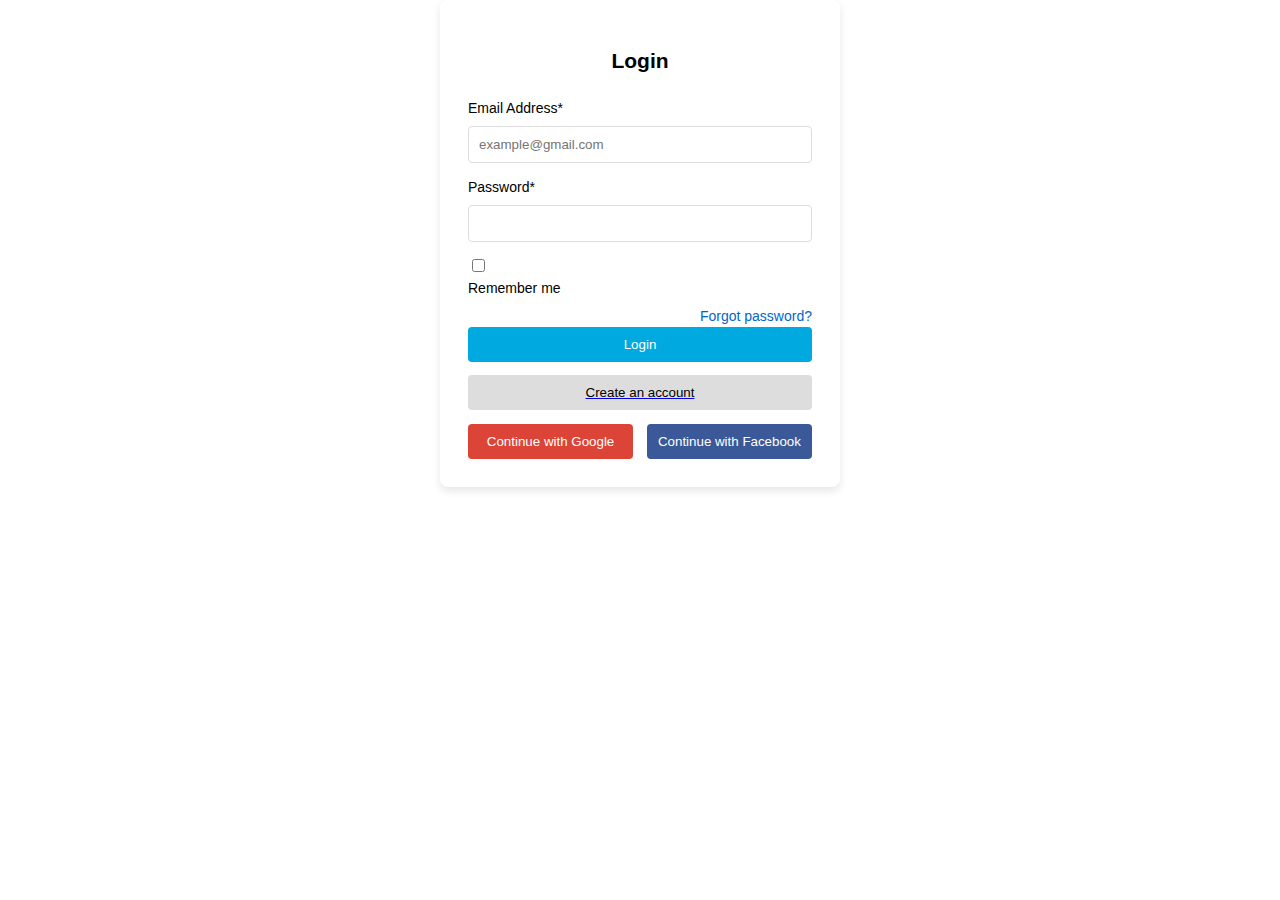
<file: Login.html>
<!DOCTYPE html>
<html lang="en">
  <head>
    <meta charset="UTF-8" />
    <meta name="viewport" content="width=device-width, initial-scale=1.0" />
    <title>Login Form</title>
    <link rel="stylesheet" href="Style.css" />
  </head>
  <body>
    <div class="login-container">
      <h2>Login</h2>
      <div class="form-group">
        <label for="email">Email Address*</label>
        <input type="email" id="email" placeholder="example@gmail.com" />
      </div>
      <div class="form-group">
        <label for="password">Password*</label>
        <input type="password" id="password" />
      </div>
      <div class="form-group">
        <input type="checkbox" id="remember-me" />
        <label for="remember-me">Remember me</label>
        <a href="#">Forgot password?</a>
      </div>
      <button class="btn btn-primary">Login</button>
      <a href="signup.html">
        <button class="btn btn-secondary">Create an account</button>
      </a>
      <div class="social-login">
        <button class="google">Continue with Google</button>
        <button class="facebook">Continue with Facebook</button>
      </div>
    </div>
  </body>
</html>
</file>
<file: Style.css>
.u-row {
    display: flex;
    flex-wrap: nowrap;
    margin-left: 0;
    margin-right: 0;
  }

  .u-row .u-col {
    position: relative;
    width: 100%;
    padding-right: 0;
    padding-left: 0;
  }


  .u-row .u-col.u-col-6p14 {
    flex: 0 0 6.14%;
    max-width: 6.14%;
  }

  .u-row .u-col.u-col-6p41 {
    flex: 0 0 6.41%;
    max-width: 6.41%;
  }

  .u-row .u-col.u-col-16p9 {
    flex: 0 0 16.9%;
    max-width: 16.9%;
  }

  .u-row .u-col.u-col-16p99 {
    flex: 0 0 16.99%;
    max-width: 16.99%;
  }

  .u-row .u-col.u-col-17p74 {
    flex: 0 0 17.74%;
    max-width: 17.74%;
  }

  .u-row .u-col.u-col-20p44 {
    flex: 0 0 20.44%;
    max-width: 20.44%;
  }

  .u-row .u-col.u-col-20p53 {
    flex: 0 0 20.53%;
    max-width: 20.53%;
  }

  .u-row .u-col.u-col-22p51 {
    flex: 0 0 22.51%;
    max-width: 22.51%;
  }

  .u-row .u-col.u-col-25 {
    flex: 0 0 25%;
    max-width: 25%;
  }

  .u-row .u-col.u-col-29p47 {
    flex: 0 0 29.47%;
    max-width: 29.47%;
  }

  .u-row .u-col.u-col-29p56 {
    flex: 0 0 29.56%;
    max-width: 29.56%;
  }

  .u-row .u-col.u-col-32p26 {
    flex: 0 0 32.26%;
    max-width: 32.26%;
  }

  .u-row .u-col.u-col-33p01 {
    flex: 0 0 33.01%;
    max-width: 33.01%;
  }

  .u-row .u-col.u-col-33p1 {
    flex: 0 0 33.1%;
    max-width: 33.1%;
  }

  .u-row .u-col.u-col-37p19 {
    flex: 0 0 37.19%;
    max-width: 37.19%;
  }

  .u-row .u-col.u-col-40p29 {
    flex: 0 0 40.29%;
    max-width: 40.29%;
  }

  .u-row .u-col.u-col-40p3 {
    flex: 0 0 40.3%;
    max-width: 40.3%;
  }

  .u-row .u-col.u-col-47p16 {
    flex: 0 0 47.16%;
    max-width: 47.16%;
  }

  .u-row .u-col.u-col-100 {
    flex: 0 0 100%;
    max-width: 100%;
  }

  /* Hover effects */
  .txt-clr-hover:hover{
    color: #2af !important;
  }

  @media (max-width: 767px) {
    .u-row:not(.no-stack) {
      flex-wrap: wrap;
    }

    .u-row:not(.no-stack) .u-col {
      flex: 0 0 100% !important;
      max-width: 100% !important;
    }
  }

  body,
  html {
    padding: 0;
    margin: 0
  }

  html {
    box-sizing: border-box
  }

  *,
  :after,
  :before {
    box-sizing: inherit
  }

  html {
    font-size: 14px;
    -ms-overflow-style: scrollbar;
    -webkit-tap-highlight-color: rgba(0, 0, 0, 0)
  }

  p {
    margin: 0
  }

  form .error-field {
    -webkit-animation-name: shake;
    animation-name: shake;
    -webkit-animation-duration: 1s;
    animation-duration: 1s;
    -webkit-animation-fill-mode: both;
    animation-fill-mode: both
  }

  form .error-field input,
  form .error-field textarea {
    border-color: #a94442 !important;
    color: #a94442 !important
  }

  form .field-error {
    padding: 5px 10px;
    font-size: 14px;
    font-weight: 700;
    position: absolute;
    top: -20px;
    right: 10px
  }

  form .field-error:after {
    top: 100%;
    left: 50%;
    border: solid transparent;
    content: " ";
    height: 0;
    width: 0;
    position: absolute;
    pointer-events: none;
    border-color: rgba(136, 183, 213, 0);
    border-top-color: #ebcccc;
    border-width: 5px;
    margin-left: -5px
  }

  form .spinner {
    margin: 0 auto;
    width: 70px;
    text-align: center
  }

  form .spinner>div {
    width: 12px;
    height: 12px;
    background-color: hsla(0, 0%, 100%, .5);
    margin: 0 2px;
    border-radius: 100%;
    display: inline-block;
    -webkit-animation: sk-bouncedelay 1.4s infinite ease-in-out both;
    animation: sk-bouncedelay 1.4s infinite ease-in-out both
  }

  form .spinner .bounce1 {
    -webkit-animation-delay: -.32s;
    animation-delay: -.32s
  }

  form .spinner .bounce2 {
    -webkit-animation-delay: -.16s;
    animation-delay: -.16s
  }

  @-webkit-keyframes sk-bouncedelay {

    0%,
    80%,
    to {
      -webkit-transform: scale(0)
    }

    40% {
      -webkit-transform: scale(1)
    }
  }

  @keyframes sk-bouncedelay {

    0%,
    80%,
    to {
      -webkit-transform: scale(0);
      transform: scale(0)
    }

    40% {
      -webkit-transform: scale(1);
      transform: scale(1)
    }
  }

  @-webkit-keyframes shake {

    0%,
    to {
      -webkit-transform: translateZ(0);
      transform: translateZ(0)
    }

    10%,
    30%,
    50%,
    70%,
    90% {
      -webkit-transform: translate3d(-10px, 0, 0);
      transform: translate3d(-10px, 0, 0)
    }

    20%,
    40%,
    60%,
    80% {
      -webkit-transform: translate3d(10px, 0, 0);
      transform: translate3d(10px, 0, 0)
    }
  }

  @keyframes shake {

    0%,
    to {
      -webkit-transform: translateZ(0);
      transform: translateZ(0)
    }

    10%,
    30%,
    50%,
    70%,
    90% {
      -webkit-transform: translate3d(-10px, 0, 0);
      transform: translate3d(-10px, 0, 0)
    }

    20%,
    40%,
    60%,
    80% {
      -webkit-transform: translate3d(10px, 0, 0);
      transform: translate3d(10px, 0, 0)
    }
  }

  @media (max-width:480px) {
    .hide-mobile {
      display: none !important
    }

    .container {
      max-width: 100% !important
    }
  }

  @media (min-width:481px) and (max-width:768px) {
    .hide-tablet {
      display: none !important
    }
  }

  @media (min-width:481px) {
    .hide-desktop {
      display: none !important
    }
  }

  .container {
    width: 100%;
    padding-right: 0;
    padding-left: 0;
    margin-right: auto;
    margin-left: auto
  }

  @media (min-width:576px) {
    .container {
      max-width: 540px
    }
  }

  @media (min-width:768px) {
    .container {
      max-width: 720px
    }
  }

  @media (min-width:992px) {
    .container {
      max-width: 960px
    }
  }

  @media (min-width:1200px) {
    .container {
      max-width: 1140px
    }
  }

  a[onclick] {
    cursor: pointer;
  }

  body {
    font-family: Ubuntu;
    font-size: 1rem;
    line-height: 1.5;
    color: #000000;
    background-color: rgb(255,255,255);
  }

  #u_body a {
    color: #0000ee;
    text-decoration: underline;
  }

  #u_body a:hover {
    color: #0000ee;
    text-decoration: underline;
  }

  #u_content_button_1 a:hover {
    color: #FFFFFF !important;
    background-color: #06bce5 !important;
  }

  @media (max-width: 480px) {
    #u_content_image_1 .v-src-width {
      width: auto !important;
    }

    #u_content_image_1 .v-src-max-width {
      max-width: 22% !important;
    }

    #u_content_image_1 .v-text-align {
      text-align: center !important;
    }

    #u_content_text_5.v-container-padding-padding {
      padding: 10px 25px !important;
    }

    #u_content_text_5 .v-font-size {
      font-size: 20px !important;
    }

    #u_content_text_5 .v-text-align {
      text-align: center !important;
    }

    #u_content_button_1 .v-text-align {
      text-align: center !important;
    }

    #u_content_text_4.v-container-padding-padding {
      padding: 30px 20px !important;
    }

    #u_content_text_4 .v-text-align {
      text-align: center !important;
    }

    #u_content_menu_3 .v-layout-display {
      display: inline !important;
    }

    #u_content_text_2.v-container-padding-padding {
      padding: 10px 25px !important;
    }

    #u_content_text_2 .v-font-size {
      font-size: 20px !important;
    }

    #u_content_text_2 .v-text-align {
      text-align: center !important;
    }

    #u_column_25 .v-col-border-radius {
      border-radius: 100px 100px 0px 0px !important;
    }

    #u_content_text_16.v-container-padding-padding {
      padding: 25px 25px !important;
    }

    #u_content_text_16 .v-font-size {
      font-size: 20px !important;
    }

    #u_content_text_16 .v-text-align {
      text-align: center !important;
    }

    #u_content_image_12.v-container-padding-padding {
      padding: 0px !important;
    }

    #u_content_image_12 .v-src-width {
      width: auto !important;
    }

    #u_content_image_12 .v-src-max-width {
      max-width: 81% !important;
    }

    #u_column_27 .v-col-border-radius {
      border-radius: 0px 0px 100px 100px !important;
    }
    .small-screen-border-radi-top{
        border-radius: 100px 100px 0px 0px !important;
    }
    .small-screen-border-radi-bottom{
        border-radius: 0px 0px 90px 90px !important;
    }
    #u_content_text_17.v-container-padding-padding {
      padding: 10px 30px !important;
    }

    #u_content_text_17 .v-text-align {
      text-align: center !important;
    }

    #u_column_15 .v-col-border-radius {
      border-radius: 100px 100px 0px 0px !important;
    }

    #u_content_text_10.v-container-padding-padding {
      padding: 10px 30px !important;
    }

    #u_content_text_10 .v-font-size {
      font-size: 14px !important;
    }

    #u_content_text_10 .v-text-align {
      text-align: center !important;
    }

    #u_content_image_8.v-container-padding-padding {
      
      padding: 0px !important;
    }

    #u_content_image_8 .v-src-width {
      
      width: auto !important;
    }
    
    #u_content_image_8 .v-src-max-width {
      max-width: 56% !important;
    }

    #u_column_17 .v-col-border-radius {
      border-radius: 0px !important;
    }

    #u_content_image_9.v-container-padding-padding {
      padding: 0px !important;
    }

    #u_content_image_9 .v-src-width {
      width: auto !important;
    }

    #u_content_image_9 .v-src-max-width {
      max-width: 55% !important;
    }

    #u_column_19 .v-col-border-radius {
      border-radius: 0px 0px 100px 100px !important;
    }

    #u_content_text_11.v-container-padding-padding {
      padding: 10px 30px !important;
    }

    #u_content_text_11 .v-text-align {
      text-align: center !important;
    }

    #u_column_8 .v-col-border-radius {
      border-radius: 100px 100px 0px 0px !important;
    }

    #u_content_text_7.v-container-padding-padding {
      padding: 10px 30px !important;
    }

    #u_content_text_7 .v-text-align {
      text-align: center !important;
    }

    #u_content_image_6.v-container-padding-padding {
      padding: 0px !important;
    }

    #u_content_image_6 .v-src-width {
      width: 250px !important;
      padding: 10px !important;
    }

    #u_content_image_6 .v-src-max-width {
      max-width: 81% !important;
      border-radius: 25% !important;
    }

    #u_column_10 .v-col-border-radius {
      border-radius: 0px 0px 100px 100px !important;
    }

    #u_content_image_13 .v-text-align {
      text-align: center !important;
    }

    #u_column_29 .v-col-background-color {
      background-color: #dfdfdf !important;
    }

    #u_column_29.v-col-background-color {
      background-color: #dfdfdf !important;
    }

    #u_column_31 .v-col-background-color {
      background-color: #dfdfdf !important;
    }

    #u_column_31.v-col-background-color {
      background-color: #dfdfdf !important;
    }
    #u_column_34.v-col-background-color {
      background-color: #dfdfdf !important;
      border-radius: 0px 0px 0px 0px !important;
    }
    #u_column_35.v-col-background-color {
      background-color: #dfdfdf !important;
      border-radius: 0px 0px 0px 0px !important;
    }
    #u_row_14 .v-row-background-image--inner {
      background-position: center center !important;
      background-repeat: no-repeat !important;
    }

    #u_row_14.v-row-background-image--inner {
      background-position: center center !important;
      background-repeat: no-repeat !important;
    }

    #u_row_14 .v-row-background-image--outer {
      background-position: center center !important;
      background-repeat: no-repeat !important;
    }

    #u_row_14.v-row-background-image--outer {
      background-position: center center !important;
      background-repeat: no-repeat !important;
    }

    #u_row_14.v-row-padding {
      padding: 0px !important;
    }

    #u_content_text_23.v-container-padding-padding {
      padding: 10px !important;
    }

    #u_content_text_23 .v-font-size {
      font-size: 20px !important;
    }

    #u_content_text_23 .v-text-align {
      text-align: center !important;
    }

    #u_content_image_17.v-container-padding-padding {
      padding: 5px !important;
    }

    #u_content_image_17 .v-src-width {
      width: auto !important;
    }

    #u_content_image_17 .v-src-max-width {
      max-width: 26% !important;
    }

    #u_content_image_17 .v-text-align {
      text-align: center !important;
    }

    #u_content_image_18 .v-src-width {
      width: auto !important;
    }

    #u_content_image_18 .v-src-max-width {
      max-width: 28% !important;
    }

    #u_content_image_18 .v-text-align {
      text-align: center !important;
    }
    .overlap-imgs-left{
      /* text-align: center !important; */
      left: 0px !important;
    }
    .overlap-imgs-right{
      /* text-align: center !important; */
      right: 0px !important;
    }
  }

/* Bottom Section CSS Begins  */

.u-row {
    display: flex;
    flex-wrap: nowrap;
    margin-left: 0;
    margin-right: 0;
  }

  .u-row .u-col {
    position: relative;
    width: 100%;
    padding-right: 0;
    padding-left: 0;
  }


  .u-row .u-col.u-col-7p58 {
    flex: 0 0 7.58%;
    max-width: 7.58%;
  }

  .u-row .u-col.u-col-9p88 {
    flex: 0 0 9.88%;
    max-width: 9.88%;
  }

  .u-row .u-col.u-col-11p8 {
    flex: 0 0 11.8%;
    max-width: 11.8%;
  }

  .u-row .u-col.u-col-12p53 {
    flex: 0 0 12.53%;
    max-width: 12.53%;
  }

  .u-row .u-col.u-col-13p92 {
    flex: 0 0 13.92%;
    max-width: 13.92%;
  }

  .u-row .u-col.u-col-13p97 {
    flex: 0 0 13.97%;
    max-width: 13.97%;
  }

  .u-row .u-col.u-col-16p9 {
    flex: 0 0 16.9%;
    max-width: 16.9%;
  }

  .u-row .u-col.u-col-17p74 {
    flex: 0 0 17.74%;
    max-width: 17.74%;
  }

  .u-row .u-col.u-col-18p23 {
    flex: 0 0 18.23%;
    max-width: 18.23%;
  }

  .u-row .u-col.u-col-20 {
    flex: 0 0 20%;
    max-width: 20%;
  }

  .u-row .u-col.u-col-23p54 {
    flex: 0 0 23.54%;
    max-width: 23.54%;
  }

  .u-row .u-col.u-col-25 {
    flex: 0 0 25%;
    max-width: 25%;
  }

  .u-row .u-col.u-col-28p56 {
    flex: 0 0 28.56%;
    max-width: 28.56%;
  }

  .u-row .u-col.u-col-30p31 {
    flex: 0 0 30.31%;
    max-width: 30.31%;
  }

  .u-row .u-col.u-col-32p26 {
    flex: 0 0 32.26%;
    max-width: 32.26%;
  }

  .u-row .u-col.u-col-33p1 {
    flex: 0 0 33.1%;
    max-width: 33.1%;
  }

  .u-row .u-col.u-col-34p07 {
    flex: 0 0 34.07%;
    max-width: 34.07%;
  }

  .u-row .u-col.u-col-34p17 {
    flex: 0 0 34.17%;
    max-width: 34.17%;
  }

  .u-row .u-col.u-col-41p13 {
    flex: 0 0 41.13%;
    max-width: 41.13%;
  }

  .u-row .u-col.u-col-41p5 {
    flex: 0 0 41.5%;
    max-width: 41.5%;
  }

  .u-row .u-col.u-col-47p11 {
    flex: 0 0 47.11%;
    max-width: 47.11%;
  }

  .u-row .u-col.u-col-48p47 {
    flex: 0 0 48.47%;
    max-width: 48.47%;
  }

  .u-row .u-col.u-col-100 {
    flex: 0 0 100%;
    max-width: 100%;
  }


  @media (max-width: 767px) {
    .u-row:not(.no-stack) {
      flex-wrap: wrap;
    }

    .u-row:not(.no-stack) .u-col {
      flex: 0 0 100% !important;
      max-width: 100% !important;
    }
  }

  body,
  html {
    padding: 0;
    margin: 0
  }

  html {
    box-sizing: border-box
  }

  *,
  :after,
  :before {
    box-sizing: inherit
  }

  html {
    font-size: 14px;
    -ms-overflow-style: scrollbar;
    -webkit-tap-highlight-color: rgba(0, 0, 0, 0)
  }

  p {
    margin: 0
  }

  form .error-field {
    -webkit-animation-name: shake;
    animation-name: shake;
    -webkit-animation-duration: 1s;
    animation-duration: 1s;
    -webkit-animation-fill-mode: both;
    animation-fill-mode: both
  }

  form .error-field input,
  form .error-field textarea {
    border-color: #a94442 !important;
    color: #a94442 !important
  }

  form .field-error {
    padding: 5px 10px;
    font-size: 14px;
    font-weight: 700;
    position: absolute;
    top: -20px;
    right: 10px
  }

  form .field-error:after {
    top: 100%;
    left: 50%;
    border: solid transparent;
    content: " ";
    height: 0;
    width: 0;
    position: absolute;
    pointer-events: none;
    border-color: rgba(136, 183, 213, 0);
    border-top-color: #ebcccc;
    border-width: 5px;
    margin-left: -5px
  }

  form .spinner {
    margin: 0 auto;
    width: 70px;
    text-align: center
  }

  form .spinner>div {
    width: 12px;
    height: 12px;
    background-color: hsla(0, 0%, 100%, .5);
    margin: 0 2px;
    border-radius: 100%;
    display: inline-block;
    -webkit-animation: sk-bouncedelay 1.4s infinite ease-in-out both;
    animation: sk-bouncedelay 1.4s infinite ease-in-out both
  }

  form .spinner .bounce1 {
    -webkit-animation-delay: -.32s;
    animation-delay: -.32s
  }

  form .spinner .bounce2 {
    -webkit-animation-delay: -.16s;
    animation-delay: -.16s
  }

  @-webkit-keyframes sk-bouncedelay {

    0%,
    80%,
    to {
      -webkit-transform: scale(0)
    }

    40% {
      -webkit-transform: scale(1)
    }
  }

  @keyframes sk-bouncedelay {

    0%,
    80%,
    to {
      -webkit-transform: scale(0);
      transform: scale(0)
    }

    40% {
      -webkit-transform: scale(1);
      transform: scale(1)
    }
  }

  @-webkit-keyframes shake {

    0%,
    to {
      -webkit-transform: translateZ(0);
      transform: translateZ(0)
    }

    10%,
    30%,
    50%,
    70%,
    90% {
      -webkit-transform: translate3d(-10px, 0, 0);
      transform: translate3d(-10px, 0, 0)
    }

    20%,
    40%,
    60%,
    80% {
      -webkit-transform: translate3d(10px, 0, 0);
      transform: translate3d(10px, 0, 0)
    }
  }

  @keyframes shake {

    0%,
    to {
      -webkit-transform: translateZ(0);
      transform: translateZ(0)
    }

    10%,
    30%,
    50%,
    70%,
    90% {
      -webkit-transform: translate3d(-10px, 0, 0);
      transform: translate3d(-10px, 0, 0)
    }

    20%,
    40%,
    60%,
    80% {
      -webkit-transform: translate3d(10px, 0, 0);
      transform: translate3d(10px, 0, 0)
    }
  }

  @media (max-width:480px) {
    .hide-mobile {
      display: none !important
    }

    .container {
      max-width: 100% !important
    }
  }

  @media (min-width:481px) and (max-width:768px) {
    .hide-tablet {
      display: none !important
    }
  }

  @media (min-width:481px) {
    .hide-desktop {
      display: none !important
    }
  }

  .container {
    width: 100%;
    padding-right: 0;
    padding-left: 0;
    margin-right: auto;
    margin-left: auto
  }

  @media (min-width:576px) {
    .container {
      max-width: 540px
    }
  }

  @media (min-width:768px) {
    .container {
      max-width: 720px
    }
  }

  @media (min-width:992px) {
    .container {
      max-width: 960px
    }
  }

  @media (min-width:1200px) {
    .container {
      max-width: 1140px
    }
  }

  a[onclick] {
    cursor: pointer;
  }

  body {
    font-family: arial, helvetica, sans-serif;
    font-size: 1rem;
    line-height: 1.5;
    color: #000000;
    background-color: rgb(255,255,255);
  }

  #u_body a {
    color: #0000ee;
    text-decoration: underline;
  }

  #u_body a:hover {
    color: #0000ee;
    text-decoration: underline;
  }

  @media (max-width: 480px) {
    #u_content_image_1.v-container-padding-padding {
      padding: 5px !important;
    }

    #u_content_image_1 .v-src-width {
      width: auto !important;
    }

    #u_content_image_1 .v-src-max-width {
      max-width: 26% !important;
    }

    #u_content_image_1 .v-text-align {
      text-align: center !important;
      
    }

    #u_column_3 .v-col-border {
      border-top: 4px solid #f9f9f9 !important;
      border-left: 4px solid #f9f9f9 !important;
      border-right: 4px solid #f9f9f9 !important;
      border-bottom: 4px solid #f9f9f9 !important;
    }
    #u_column_3.bg-cllr{
      background-color: #dfdfdf !important;
      border-radius: 0px 0px 0px 0px !important;
    }

    #u_content_image_8.bg-cllr{
      background-color: rgb(255,255,255) !important;
      border-radius: 0px  !important;
    }
    #u_content_image_9.bg-cllr{
      background-color: rgb(255,255,255) !important;
      border-radius: 0px  !important;
    }
    #u_content_image_10.bg-cllr{
      background-color: rgb(255,255,255) !important;
      border-radius: 0px  !important;
    }
    
    #u_content_text_3.v-container-padding-padding {
      padding: 30px 10px !important;
    }

    #u_column_4 .v-col-border {
      border-top: 4px solid #f9f9f9 !important;
      border-left: 4px solid #f9f9f9 !important;
      border-right: 4px solid #f9f9f9 !important;
      border-bottom: 4px solid #f9f9f9 !important;
    }
    #u_column_4.bg-cllr{
      background-color: #dfdfdf !important;
      border-radius: 0px 0px 0px 0px !important;
    } 
    #u_column_7.bg-cllr{
      background-color: #dfdfdf !important;
      border-radius: 0px 0px 0px 0px !important;
    } 
    #u_content_text_2.v-container-padding-padding {
      padding: 20px 10px !important;
    }

    #u_content_image_2 .v-src-width {
      width: auto !important;
    }

    #u_content_image_2 .v-src-max-width {
      max-width: 26% !important;
    }
    #u_content_image_2 .res-size{
      max-width: 90% !important;
    }
    
    #u_content_image_2 .v-text-align {
      text-align: center !important;
    }

    #u_content_image_3 .v-text-align {
      text-align: center !important;
    }

    #u_content_image_5 .v-text-align {
      text-align: center !important;
    }

    #u_content_text_5.v-container-padding-padding {
      padding: 0px 10px 30px !important;
    }

    #u_content_text_5 .v-font-size {
      font-size: 22px !important;
    }

    #u_content_text_5 .v-text-align {
      text-align: center !important;
    }

    #u_column_17 .v-col-border-radius {
      border-radius: 100px 100px 0px 0px !important;
    }

    #u_content_image_7.v-container-padding-padding {
      padding: 0px !important;
    }

    #u_content_image_7 .v-src-width {
      width: auto !important;
    }

    #u_content_image_7 .v-src-max-width {
      max-width: 98% !important;
    }

    #u_column_18 .v-col-border-radius {
      border-radius: 0px 0px 100px 100px !important;
    }
    #u_column_18.bg--cllr{
      border-radius: 0px !important;
    }

    #u_content_text_6.v-container-padding-padding {
      padding: 10px 20px 45px !important;
    }

    #u_column_20 .v-col-border-radius {
      border-radius: 100px 100px 0px 0px !important;
    }

    #u_content_text_7.v-container-padding-padding {
      padding: 10px 42px !important;
    }

    #u_content_image_9.v-container-padding-padding {
      padding: 0px !important;
    }

    #u_content_image_9 .v-src-width {
      width: auto !important;
    }

    #u_content_image_9 .v-src-max-width {
      max-width: 50% !important;
      border-radius: 0px 0px 50px 50px !important;
    }

    #u_content_image_8.v-container-padding-padding {
      padding: 0px !important;
    }

    #u_content_image_8 .v-src-width {
      width: auto !important;
    }

    #u_content_image_8 .v-src-max-width {
      max-width: 48% !important;
    }

    #u_column_23 .v-col-border-radius {
      border-radius: 0px 0px 100px 100px !important;
    }

    #u_content_image_10.v-container-padding-padding {
      padding: 0px !important;
    }

    #u_content_image_10 .v-src-width {
      width: auto !important;
    }

    #u_content_image_10 .v-src-max-width {
      max-width: 48% !important;
    }

    #u_content_image_10 .v-text-align {
      text-align: center !important;
    }

    #u_content_text_9 .v-text-align {
      text-align: center !important;
    }

    #u_content_text_12 .v-text-align {
      text-align: center !important;
    }

    #u_content_text_8 .v-text-align {
      text-align: center !important;
    }

    #u_content_text_10 .v-text-align {
      text-align: center !important;
    }
  }
  .u-row {
      display: flex;
      flex-wrap: nowrap;
      margin-left: 0;
      margin-right: 0;
    }

    .u-row .u-col {
      position: relative;
      width: 100%;
      padding-right: 0;
      padding-left: 0;
    }


    .u-row .u-col.u-col-6p14 {
      flex: 0 0 6.14%;
      max-width: 6.14%;
    }

    .u-row .u-col.u-col-6p41 {
      flex: 0 0 6.41%;
      max-width: 6.41%;
    }

    .u-row .u-col.u-col-13p92 {
      flex: 0 0 13.92%;
      max-width: 13.92%;
    }

    .u-row .u-col.u-col-13p97 {
      flex: 0 0 13.97%;
      max-width: 13.97%;
    }

    .u-row .u-col.u-col-18p23 {
      flex: 0 0 18.23%;
      max-width: 18.23%;
    }

    .u-row .u-col.u-col-20 {
      flex: 0 0 20%;
      max-width: 20%;
    }

    .u-row .u-col.u-col-23p54 {
      flex: 0 0 23.54%;
      max-width: 23.54%;
    }

    .u-row .u-col.u-col-25 {
      flex: 0 0 25%;
      max-width: 25%;
    }

    .u-row .u-col.u-col-40p29 {
      flex: 0 0 40.29%;
      max-width: 40.29%;
    }

    .u-row .u-col.u-col-47p11 {
      flex: 0 0 47.11%;
      max-width: 47.11%;
    }

    .u-row .u-col.u-col-47p16 {
      flex: 0 0 47.16%;
      max-width: 47.16%;
    }

    .u-row .u-col.u-col-100 {
      flex: 0 0 100%;
      max-width: 100%;
    }


    @media (max-width: 767px) {
      .u-row:not(.no-stack) {
        flex-wrap: wrap;
      }

      .u-row:not(.no-stack) .u-col {
        flex: 0 0 100% !important;
        max-width: 100% !important;
      }
    }

    body,
    html {
      padding: 0;
      margin: 0
    }

    html {
      box-sizing: border-box
    }

    *,
    :after,
    :before {
      box-sizing: inherit
    }

    html {
      font-size: 14px;
      -ms-overflow-style: scrollbar;
      -webkit-tap-highlight-color: rgba(0, 0, 0, 0)
    }

    p {
      margin: 0
    }

    form .error-field {
      -webkit-animation-name: shake;
      animation-name: shake;
      -webkit-animation-duration: 1s;
      animation-duration: 1s;
      -webkit-animation-fill-mode: both;
      animation-fill-mode: both
    }

    form .error-field input,
    form .error-field textarea {
      border-color: #a94442 !important;
      color: #a94442 !important
    }

    form .field-error {
      padding: 5px 10px;
      font-size: 14px;
      font-weight: 700;
      position: absolute;
      top: -20px;
      right: 10px
    }

    form .field-error:after {
      top: 100%;
      left: 50%;
      border: solid transparent;
      content: " ";
      height: 0;
      width: 0;
      position: absolute;
      pointer-events: none;
      border-color: rgba(136, 183, 213, 0);
      border-top-color: #ebcccc;
      border-width: 5px;
      margin-left: -5px
    }

    form .spinner {
      margin: 0 auto;
      width: 70px;
      text-align: center
    }

    form .spinner>div {
      width: 12px;
      height: 12px;
      background-color: hsla(0, 0%, 100%, .5);
      margin: 0 2px;
      border-radius: 100%;
      display: inline-block;
      -webkit-animation: sk-bouncedelay 1.4s infinite ease-in-out both;
      animation: sk-bouncedelay 1.4s infinite ease-in-out both
    }

    form .spinner .bounce1 {
      -webkit-animation-delay: -.32s;
      animation-delay: -.32s
    }

    form .spinner .bounce2 {
      -webkit-animation-delay: -.16s;
      animation-delay: -.16s
    }

    @-webkit-keyframes sk-bouncedelay {

      0%,
      80%,
      to {
        -webkit-transform: scale(0)
      }

      40% {
        -webkit-transform: scale(1)
      }
    }

    @keyframes sk-bouncedelay {

      0%,
      80%,
      to {
        -webkit-transform: scale(0);
        transform: scale(0)
      }

      40% {
        -webkit-transform: scale(1);
        transform: scale(1)
      }
    }

    @-webkit-keyframes shake {

      0%,
      to {
        -webkit-transform: translateZ(0);
        transform: translateZ(0)
      }

      10%,
      30%,
      50%,
      70%,
      90% {
        -webkit-transform: translate3d(-10px, 0, 0);
        transform: translate3d(-10px, 0, 0)
      }

      20%,
      40%,
      60%,
      80% {
        -webkit-transform: translate3d(10px, 0, 0);
        transform: translate3d(10px, 0, 0)
      }
    }

    @keyframes shake {

      0%,
      to {
        -webkit-transform: translateZ(0);
        transform: translateZ(0)
      }

      10%,
      30%,
      50%,
      70%,
      90% {
        -webkit-transform: translate3d(-10px, 0, 0);
        transform: translate3d(-10px, 0, 0)
      }

      20%,
      40%,
      60%,
      80% {
        -webkit-transform: translate3d(10px, 0, 0);
        transform: translate3d(10px, 0, 0)
      }
    }

    @media (max-width:480px) {
      .hide-mobile {
        display: none !important
      }

      .container {
        max-width: 100% !important
      }
    }

    @media (min-width:481px) and (max-width:768px) {
      .hide-tablet {
        display: none !important
      }
    }

    @media (min-width:481px) {
      .hide-desktop {
        display: none !important
      }
    }

    .container {
      width: 100%;
      padding-right: 0;
      padding-left: 0;
      margin-right: auto;
      margin-left: auto
    }

    @media (min-width:576px) {
      .container {
        max-width: 540px
      }
    }

    @media (min-width:768px) {
      .container {
        max-width: 720px
      }
    }

    @media (min-width:992px) {
      .container {
        max-width: 960px
      }
    }

    @media (min-width:1200px) {
      .container {
        max-width: 1140px
      }
    }

    a[onclick] {
      cursor: pointer;
    }

    body {
      font-family: arial, helvetica, sans-serif;
      font-size: 1rem;
      line-height: 1.5;
      color: #000000;
      background-color: rgb(255,255,255);
    }

    #u_body a {
      color: #0000ee;
      text-decoration: underline;
    }

    #u_body a:hover {
      color: #0000ee;
      text-decoration: underline;
    }

    #u_content_form_1 button:hover {
      color: #FFF !important;
      background-color: #0000ee !important;
    }

    #u_content_form_1 input::placeholder {
      color: #000;
      opacity: 0.5;
    }

    #u_content_button_3 a:hover {
      color: #FFFFFF !important;
      background-color: #0000ee !important;
    }

    @media (max-width: 480px) {
      #u_content_image_12 .v-src-width {
        width: auto !important;
      }

      #u_content_image_12 .v-src-max-width {
        max-width: 22% !important;
      }

      #u_content_image_12 .v-text-align {
        text-align: center !important;
      }

      #u_content_text_14.v-container-padding-padding {
        padding: 10px 25px !important;
      }

      #u_content_text_14 .v-font-size {
        font-size: 20px !important;
      }

      #u_content_text_14 .v-text-align {
        text-align: center !important;
      }

      #u_content_text_15.v-container-padding-padding {
        padding: 10px 20px !important;
      }

      #u_content_text_15 .v-text-align {
        text-align: center !important;
      }

      #u_content_menu_1 .v-layout-display {
        display: inline !important;
      }

      #u_column_20 .v-col-border-radius {
        border-radius: 100px 100px 0px 0px !important;
      }

      #u_column_20.bg-cllr{
        background-color: #dfdfdf !important;
        border-radius: 0px 0px 0px 0px !important;
      }
      .ship-page-bg-cllr{
        background-color: #dfdfdf !important;
        border-radius: 0px 0px 0px 0px !important;
      }
      .ship-page-img-bg-cllr{
        background-color: #ffffff !important;
        border-radius: 0px 0px 0px 0px !important;
      }
      #u_content_text_7.v-container-padding-padding {
        padding: 10px 42px !important;
      }

      #u_content_image_9.v-container-padding-padding {
        padding: 0px !important;
      }

      #u_content_image_9 .v-src-width {
        width: auto !important;
      }

      #u_content_image_9 .v-src-max-width {
        max-width: 50% !important;
      }

      #u_content_image_8.v-container-padding-padding {
        padding: 0px !important;
      }

      #u_content_image_8 .v-src-width {
        width: auto !important;
      }

      #u_content_image_8 .v-src-max-width {
        max-width: 48% !important;
        border-radius: 50px 50px 0px 0px !important;
      }
      #u_content_image_8 .v-src-max-width- {
        max-width: 48% !important;
        border-radius: 0px 50px 0px 0px !important;
      }

      #u_column_23 .v-col-border-radius {
        border-radius: 0px 0px 100px 100px !important;
      }

      #u_content_image_10.v-container-padding-padding {
        padding: 0px !important;
      }

      #u_content_image_10 .v-src-width {
        width: auto !important;
      }

      #u_content_image_10 .v-src-max-width {
        max-width: 48% !important;
      }

      #u_content_image_10 .v-text-align {
        text-align: center !important;
      }

      #u_content_text_9 .v-text-align {
        text-align: center !important;
      }

      #u_content_text_12 .v-text-align {
        text-align: center !important;
      }

      #u_content_text_8 .v-text-align {
        text-align: center !important;
      }

      #u_content_text_10 .v-text-align {
        text-align: center !important;
      }
    }
    .u-row {
      display: flex;
      flex-wrap: nowrap;
      margin-left: 0;
      margin-right: 0;
    }

    .u-row .u-col {
      position: relative;
      width: 100%;
      padding-right: 0;
      padding-left: 0;
    }


    .u-row .u-col.u-col-6p14 {
      flex: 0 0 6.14%;
      max-width: 6.14%;
    }

    .u-row .u-col.u-col-6p41 {
      flex: 0 0 6.41%;
      max-width: 6.41%;
    }

    .u-row .u-col.u-col-13p92 {
      flex: 0 0 13.92%;
      max-width: 13.92%;
    }

    .u-row .u-col.u-col-13p97 {
      flex: 0 0 13.97%;
      max-width: 13.97%;
    }

    .u-row .u-col.u-col-18p23 {
      flex: 0 0 18.23%;
      max-width: 18.23%;
    }

    .u-row .u-col.u-col-20 {
      flex: 0 0 20%;
      max-width: 20%;
    }

    .u-row .u-col.u-col-23p54 {
      flex: 0 0 23.54%;
      max-width: 23.54%;
    }

    .u-row .u-col.u-col-25 {
      flex: 0 0 25%;
      max-width: 25%;
    }

    .u-row .u-col.u-col-40p29 {
      flex: 0 0 40.29%;
      max-width: 40.29%;
    }

    .u-row .u-col.u-col-47p11 {
      flex: 0 0 47.11%;
      max-width: 47.11%;
    }

    .u-row .u-col.u-col-47p16 {
      flex: 0 0 47.16%;
      max-width: 47.16%;
    }

    .u-row .u-col.u-col-100 {
      flex: 0 0 100%;
      max-width: 100%;
    }


    @media (max-width: 767px) {
      .u-row:not(.no-stack) {
        flex-wrap: wrap;
      }

      .u-row:not(.no-stack) .u-col {
        flex: 0 0 100% !important;
        max-width: 100% !important;
      }
    }

    body,
    html {
      padding: 0;
      margin: 0
    }

    html {
      box-sizing: border-box
    }

    *,
    :after,
    :before {
      box-sizing: inherit
    }

    html {
      font-size: 14px;
      -ms-overflow-style: scrollbar;
      -webkit-tap-highlight-color: rgba(0, 0, 0, 0)
    }

    p {
      margin: 0
    }

    form .error-field {
      -webkit-animation-name: shake;
      animation-name: shake;
      -webkit-animation-duration: 1s;
      animation-duration: 1s;
      -webkit-animation-fill-mode: both;
      animation-fill-mode: both
    }

    form .error-field input,
    form .error-field textarea {
      border-color: #a94442 !important;
      color: #a94442 !important
    }

    form .field-error {
      padding: 5px 10px;
      font-size: 14px;
      font-weight: 700;
      position: absolute;
      top: -20px;
      right: 10px
    }

    form .field-error:after {
      top: 100%;
      left: 50%;
      border: solid transparent;
      content: " ";
      height: 0;
      width: 0;
      position: absolute;
      pointer-events: none;
      border-color: rgba(136, 183, 213, 0);
      border-top-color: #ebcccc;
      border-width: 5px;
      margin-left: -5px
    }

    form .spinner {
      margin: 0 auto;
      width: 70px;
      text-align: center
    }

    form .spinner>div {
      width: 12px;
      height: 12px;
      background-color: hsla(0, 0%, 100%, .5);
      margin: 0 2px;
      border-radius: 100%;
      display: inline-block;
      -webkit-animation: sk-bouncedelay 1.4s infinite ease-in-out both;
      animation: sk-bouncedelay 1.4s infinite ease-in-out both
    }

    form .spinner .bounce1 {
      -webkit-animation-delay: -.32s;
      animation-delay: -.32s
    }

    form .spinner .bounce2 {
      -webkit-animation-delay: -.16s;
      animation-delay: -.16s
    }

    @-webkit-keyframes sk-bouncedelay {

      0%,
      80%,
      to {
        -webkit-transform: scale(0)
      }

      40% {
        -webkit-transform: scale(1)
      }
    }

    @keyframes sk-bouncedelay {

      0%,
      80%,
      to {
        -webkit-transform: scale(0);
        transform: scale(0)
      }

      40% {
        -webkit-transform: scale(1);
        transform: scale(1)
      }
    }

    @-webkit-keyframes shake {

      0%,
      to {
        -webkit-transform: translateZ(0);
        transform: translateZ(0)
      }

      10%,
      30%,
      50%,
      70%,
      90% {
        -webkit-transform: translate3d(-10px, 0, 0);
        transform: translate3d(-10px, 0, 0)
      }

      20%,
      40%,
      60%,
      80% {
        -webkit-transform: translate3d(10px, 0, 0);
        transform: translate3d(10px, 0, 0)
      }
    }

    @keyframes shake {

      0%,
      to {
        -webkit-transform: translateZ(0);
        transform: translateZ(0)
      }

      10%,
      30%,
      50%,
      70%,
      90% {
        -webkit-transform: translate3d(-10px, 0, 0);
        transform: translate3d(-10px, 0, 0)
      }

      20%,
      40%,
      60%,
      80% {
        -webkit-transform: translate3d(10px, 0, 0);
        transform: translate3d(10px, 0, 0)
      }
    }

    @media (max-width:480px) {
      .hide-mobile {
        display: none !important
      }

      .container {
        max-width: 100% !important
      }
    }

    @media (min-width:481px) and (max-width:768px) {
      .hide-tablet {
        display: none !important
      }
    }

    @media (min-width:481px) {
      .hide-desktop {
        display: none !important
      }
    }

    .container {
      width: 100%;
      padding-right: 0;
      padding-left: 0;
      margin-right: auto;
      margin-left: auto
    }

    @media (min-width:576px) {
      .container {
        max-width: 540px
      }
    }

    @media (min-width:768px) {
      .container {
        max-width: 720px
      }
    }

    @media (min-width:992px) {
      .container {
        max-width: 960px
      }
    }

    @media (min-width:1200px) {
      .container {
        max-width: 1140px
      }
    }

    a[onclick] {
      cursor: pointer;
    }

    body {
      font-family: arial, helvetica, sans-serif;
      font-size: 1rem;
      line-height: 1.5;
      color: #000000;
      background-color: rgb(255,255,255);
    }

    #u_body a {
      color: #0000ee;
      text-decoration: underline;
    }

    #u_body a:hover {
      color: #0000ee;
      text-decoration: underline;
    }

    #u_content_form_1 button:hover {
      color: #FFF !important;
      background-color: #0000ee !important;
    }

    #u_content_form_1 input::placeholder {
      color: #000;
      opacity: 0.5;
    }

    #u_content_button_3 a:hover {
      color: #FFFFFF !important;
      background-color: #0000ee !important;
    }

    @media (max-width: 480px) {
      #u_content_image_12 .v-src-width {
        width: auto !important;
      }

      #u_content_image_12 .v-src-max-width {
        max-width: 22% !important;
      }

      #u_content_image_12 .v-text-align {
        text-align: center !important;
      }

      #u_content_text_14.v-container-padding-padding {
        padding: 10px 25px !important;
      }

      #u_content_text_14 .v-font-size {
        font-size: 20px !important;
      }

      #u_content_text_14 .v-text-align {
        text-align: center !important;
      }

      #u_content_text_15.v-container-padding-padding {
        padding: 10px 20px !important;
      }

      #u_content_text_15 .v-text-align {
        text-align: center !important;
      }

      #u_content_menu_1 .v-layout-display {
        display: inline !important;
      }

      #u_column_20 .v-col-border-radius {
        border-radius: 100px 100px 0px 0px !important;
      }

      #u_content_text_7.v-container-padding-padding {
        padding: 10px 42px !important;
      }

      #u_content_image_9.v-container-padding-padding {
        padding: 0px !important;
      }

      #u_content_image_9 .v-src-width {
        width: auto !important;
      }

      #u_content_image_9 .v-src-max-width {
        max-width: 50% !important;
      }

      #u_content_image_8.v-container-padding-padding {
        padding: 0px !important;
      }

      #u_content_image_8 .v-src-width {
        width: auto !important;
      }

      #u_content_image_8 .v-src-max-width {
        max-width: 48% !important;
      }

      #u_column_23 .v-col-border-radius {
        border-radius: 0px 0px 100px 100px !important;
      }

      #u_content_image_10.v-container-padding-padding {
        padding: 0px !important;
      }

      #u_content_image_10 .v-src-width {
        width: auto !important;
      }

      #u_content_image_10 .v-src-max-width {
        max-width: 48% !important;
      }

      #u_content_image_10 .v-text-align {
        text-align: center !important;
      }

      #u_content_text_9 .v-text-align {
        text-align: center !important;
      }

      #u_content_text_12 .v-text-align {
        text-align: center !important;
      }

      #u_content_text_8 .v-text-align {
        text-align: center !important;
      }

      #u_content_text_10 .v-text-align {
        text-align: center !important;
      }
    }
    /* Hazmat CSS  */
    .u-row {
      display: flex;
      flex-wrap: nowrap;
      margin-left: 0;
      margin-right: 0;
    }

    .u-row .u-col {
      position: relative;
      width: 100%;
      padding-right: 0;
      padding-left: 0;
    }


    .u-row .u-col.u-col-5p83 {
      flex: 0 0 5.83%;
      max-width: 5.83%;
    }

    .u-row .u-col.u-col-6p82 {
      flex: 0 0 6.82%;
      max-width: 6.82%;
    }

    .u-row .u-col.u-col-6p91 {
      flex: 0 0 6.91%;
      max-width: 6.91%;
    }

    .u-row .u-col.u-col-7p13 {
      flex: 0 0 7.13%;
      max-width: 7.13%;
    }

    .u-row .u-col.u-col-13p92 {
      flex: 0 0 13.92%;
      max-width: 13.92%;
    }

    .u-row .u-col.u-col-13p97 {
      flex: 0 0 13.97%;
      max-width: 13.97%;
    }

    .u-row .u-col.u-col-18p23 {
      flex: 0 0 18.23%;
      max-width: 18.23%;
    }

    .u-row .u-col.u-col-20 {
      flex: 0 0 20%;
      max-width: 20%;
    }

    .u-row .u-col.u-col-23p54 {
      flex: 0 0 23.54%;
      max-width: 23.54%;
    }

    .u-row .u-col.u-col-25 {
      flex: 0 0 25%;
      max-width: 25%;
    }

    .u-row .u-col.u-col-27p27 {
      flex: 0 0 27.27%;
      max-width: 27.27%;
    }

    .u-row .u-col.u-col-27p91 {
      flex: 0 0 27.91%;
      max-width: 27.91%;
    }

    .u-row .u-col.u-col-32p08 {
      flex: 0 0 32.08%;
      max-width: 32.08%;
    }

    .u-row .u-col.u-col-39p21 {
      flex: 0 0 39.21%;
      max-width: 39.21%;
    }

    .u-row .u-col.u-col-46p85 {
      flex: 0 0 46.85%;
      max-width: 46.85%;
    }

    .u-row .u-col.u-col-47p11 {
      flex: 0 0 47.11%;
      max-width: 47.11%;
    }

    .u-row .u-col.u-col-100 {
      flex: 0 0 100%;
      max-width: 100%;
    }


    @media (max-width: 767px) {
      .u-row:not(.no-stack) {
        flex-wrap: wrap;
      }

      .u-row:not(.no-stack) .u-col {
        flex: 0 0 100% !important;
        max-width: 100% !important;
      }
    }

    body,
    html {
      padding: 0;
      margin: 0
    }

    html {
      box-sizing: border-box
    }

    *,
    :after,
    :before {
      box-sizing: inherit
    }

    html {
      font-size: 14px;
      -ms-overflow-style: scrollbar;
      -webkit-tap-highlight-color: rgba(0, 0, 0, 0)
    }

    p {
      margin: 0
    }

    form .error-field {
      -webkit-animation-name: shake;
      animation-name: shake;
      -webkit-animation-duration: 1s;
      animation-duration: 1s;
      -webkit-animation-fill-mode: both;
      animation-fill-mode: both
    }

    form .error-field input,
    form .error-field textarea {
      border-color: #a94442 !important;
      color: #a94442 !important
    }

    form .field-error {
      padding: 5px 10px;
      font-size: 14px;
      font-weight: 700;
      position: absolute;
      top: -20px;
      right: 10px
    }

    form .field-error:after {
      top: 100%;
      left: 50%;
      border: solid transparent;
      content: " ";
      height: 0;
      width: 0;
      position: absolute;
      pointer-events: none;
      border-color: rgba(136, 183, 213, 0);
      border-top-color: #ebcccc;
      border-width: 5px;
      margin-left: -5px
    }

    form .spinner {
      margin: 0 auto;
      width: 70px;
      text-align: center
    }

    form .spinner>div {
      width: 12px;
      height: 12px;
      background-color: hsla(0, 0%, 100%, .5);
      margin: 0 2px;
      border-radius: 100%;
      display: inline-block;
      -webkit-animation: sk-bouncedelay 1.4s infinite ease-in-out both;
      animation: sk-bouncedelay 1.4s infinite ease-in-out both
    }

    form .spinner .bounce1 {
      -webkit-animation-delay: -.32s;
      animation-delay: -.32s
    }

    form .spinner .bounce2 {
      -webkit-animation-delay: -.16s;
      animation-delay: -.16s
    }

    @-webkit-keyframes sk-bouncedelay {

      0%,
      80%,
      to {
        -webkit-transform: scale(0)
      }

      40% {
        -webkit-transform: scale(1)
      }
    }

    @keyframes sk-bouncedelay {

      0%,
      80%,
      to {
        -webkit-transform: scale(0);
        transform: scale(0)
      }

      40% {
        -webkit-transform: scale(1);
        transform: scale(1)
      }
    }

    @-webkit-keyframes shake {

      0%,
      to {
        -webkit-transform: translateZ(0);
        transform: translateZ(0)
      }

      10%,
      30%,
      50%,
      70%,
      90% {
        -webkit-transform: translate3d(-10px, 0, 0);
        transform: translate3d(-10px, 0, 0)
      }

      20%,
      40%,
      60%,
      80% {
        -webkit-transform: translate3d(10px, 0, 0);
        transform: translate3d(10px, 0, 0)
      }
    }

    @keyframes shake {

      0%,
      to {
        -webkit-transform: translateZ(0);
        transform: translateZ(0)
      }

      10%,
      30%,
      50%,
      70%,
      90% {
        -webkit-transform: translate3d(-10px, 0, 0);
        transform: translate3d(-10px, 0, 0)
      }

      20%,
      40%,
      60%,
      80% {
        -webkit-transform: translate3d(10px, 0, 0);
        transform: translate3d(10px, 0, 0)
      }
    }

    @media (max-width:480px) {
      .container {
        max-width: 100% !important
      }
    }

    @media (min-width:481px) and (max-width:768px) {
      .hide-tablet {
        display: none !important
      }
    }

    @media (min-width:481px) {
      .hide-desktop {
        display: none !important
      }
    }

    .container {
      width: 100%;
      padding-right: 0;
      padding-left: 0;
      margin-right: auto;
      margin-left: auto
    }

    @media (min-width:576px) {
      .container {
        max-width: 540px
      }
    }

    @media (min-width:768px) {
      .container {
        max-width: 720px
      }
    }

    @media (min-width:992px) {
      .container {
        max-width: 960px
      }
    }

    @media (min-width:1200px) {
      .container {
        max-width: 1140px
      }
    }

    a[onclick] {
      cursor: pointer;
    }

    body {
      font-family: arial, helvetica, sans-serif;
      font-size: 1rem;
      line-height: 1.5;
      color: #000000;
      background-color: rgb(255,255,255);
    }

    #u_body a {
      color: #0000ee;
      text-decoration: underline;
    }

    #u_body a:hover {
      color: #0000ee;
      text-decoration: underline;
    }

    @media (max-width: 480px) {
      #u_content_image_12 .v-src-width {
        width: auto !important;
      }

      #u_content_image_12 .v-src-max-width {
        max-width: 22% !important;
      }

      #u_content_image_12 .v-text-align {
        text-align: center !important;
      }

      #u_content_menu_1 .v-layout-display {
        display: inline !important;
      }

      #u_content_text_18.v-container-padding-padding {
        padding: 10px 25px !important;
      }

      #u_content_text_18 .v-font-size {
        font-size: 20px !important;
      }

      #u_content_text_18 .v-text-align {
        text-align: center !important;
      }

      #u_content_text_21.v-container-padding-padding {
        padding: 10px 20px !important;
      }

      #u_content_text_21 .v-text-align {
        text-align: center !important;
      }

      #u_content_text_20 .v-text-align {
        text-align: center !important;
      }

      #u_content_text_25.v-container-padding-padding {
        padding: 10px 20px !important;
      }

      #u_content_text_25 .v-text-align {
        text-align: center !important;
      }

      #u_content_text_35.v-container-padding-padding {
        padding: 10px 20px !important;
      }

      #u_content_text_35 .v-text-align {
        text-align: center !important;
      }

      #u_content_text_29.v-container-padding-padding {
        padding: 10px 20px !important;
      }

      #u_content_text_29 .v-text-align {
        text-align: center !important;
      }

      #u_content_text_31.v-container-padding-padding {
        padding: 10px 20px !important;
      }

      #u_content_text_31 .v-text-align {
        text-align: center !important;
      }

      #u_content_text_26.v-container-padding-padding {
        padding: 0px 10px 10px !important;
      }

      #u_content_text_37.v-container-padding-padding {
        padding: 10px 20px !important;
      }

      #u_content_text_37 .v-text-align {
        text-align: center !important;
      }

      #u_content_text_33.v-container-padding-padding {
        padding: 10px 20px !important;
      }

      #u_content_text_33 .v-text-align {
        text-align: center !important;
      }

      #u_content_text_19.v-container-padding-padding {
        padding: 10px 20px !important;
      }

      #u_content_text_19 .v-text-align {
        text-align: center !important;
      }

      #u_content_text_22.v-container-padding-padding {
        padding: 0px 10px 10px !important;
      }

      #u_content_text_23.v-container-padding-padding {
        padding: 10px 20px !important;
      }

      #u_content_text_23 .v-text-align {
        text-align: center !important;
      }

      #u_content_text_27.v-container-padding-padding {
        padding: 10px 20px !important;
      }

      #u_content_text_27 .v-text-align {
        text-align: center !important;
      }

      #u_column_20 .v-col-border-radius {
        border-radius: 100px 100px 0px 0px !important;
      }

      #u_content_text_7.v-container-padding-padding {
        padding: 10px 42px !important;
      }

      #u_content_image_9.v-container-padding-padding {
        padding: 0px !important;
      }

      #u_content_image_9 .v-src-width {
        width: auto !important;
      }

      #u_content_image_9 .v-src-max-width {
        max-width: 50% !important;
      }

      #u_content_image_8.v-container-padding-padding {
        padding: 0px !important;
      }

      #u_content_image_8 .v-src-width {
        width: auto !important;
      }

      #u_content_image_8 .v-src-max-width {
        max-width: 48% !important;
      }

      #u_column_23 .v-col-border-radius {
        border-radius: 0px 0px 100px 100px !important;
      }

      #u_content_image_10.v-container-padding-padding {
        padding: 0px !important;
      }

      #u_content_image_10 .v-src-width {
        width: auto !important;
      }

      #u_content_image_10 .v-src-max-width {
        max-width: 48% !important;
      }

      #u_content_image_10 .v-text-align {
        text-align: center !important;
      }

      #u_content_text_9 .v-text-align {
        text-align: center !important;
      }

      #u_content_text_12 .v-text-align {
        text-align: center !important;
      }

      #u_content_text_8 .v-text-align {
        text-align: center !important;
      }

      #u_content_text_10 .v-text-align {
        text-align: center !important;
      }
    }
    /* Login CSS */
body {
            display: flex;
            justify-content: center;
            align-items: center;
            height: auto;
            margin: 0;
            font-family: Arial, sans-serif;
            background-color: #f4f4f9;
        }
        .login-container {
            background: #fff;
            padding: 2em;
            border-radius: 8px;
            box-shadow: 0 4px 8px rgba(0,0,0,0.1);
            width: 100%;
            max-width: 400px;
            box-sizing: border-box;
        }
        .login-container h2 {
            text-align: center;
            margin-bottom: 1em;
        }
        .form-group {
            margin-bottom: 1em;
        }
        .form-group label {
            display: block;
            margin-bottom: 0.5em;
        }
        .form-group input {
            width: 100%;
            padding: 0.75em;
            border: 1px solid #ddd;
            border-radius: 4px;
        }
        .form-group input[type="checkbox"] {
            width: auto;
            display: inline-block;
        }
        .form-group a {
            float: right;
            text-decoration: none;
            color: #0066cc;
        }
        .btn {
            display: block;
            width: 100%;
            padding: 0.75em;
            border: none;
            border-radius: 4px;
            margin-top: 1em;
            cursor: pointer;
        }
        .btn-primary {
            background-color: #00a9e0;
            color: white;
        }
        .btn-secondary {
            background-color: #ddd;
            color: black;
        }
        .social-login {
            display: flex;
            justify-content: space-between;
            margin-top: 1em;
        }
        .social-login button {
            width: 48%;
            padding: 0.75em;
            border: none;
            border-radius: 4px;
            cursor: pointer;
        }
        .social-login .google {
            background-color: #db4437;
            color: white;
        }
        .social-login .facebook {
            background-color: #3b5998;
            color: white;
        }
/* Shipping Rates Page CSS */
.u-row {
  display: flex;
  flex-wrap: nowrap;
  margin-left: 0;
  margin-right: 0;
}

.u-row .u-col {
  position: relative;
  width: 100%;
  padding-right: 0;
  padding-left: 0;
}


.u-row .u-col.u-col-6p82 {
  flex: 0 0 6.82%;
  max-width: 6.82%;
}

.u-row .u-col.u-col-7p13 {
  flex: 0 0 7.13%;
  max-width: 7.13%;
}

.u-row .u-col.u-col-8p39 {
  flex: 0 0 8.39%;
  max-width: 8.39%;
}

.u-row .u-col.u-col-8p73 {
  flex: 0 0 8.73%;
  max-width: 8.73%;
}

.u-row .u-col.u-col-13p92 {
  flex: 0 0 13.92%;
  max-width: 13.92%;
}

.u-row .u-col.u-col-13p97 {
  flex: 0 0 13.97%;
  max-width: 13.97%;
}

.u-row .u-col.u-col-18p23 {
  flex: 0 0 18.23%;
  max-width: 18.23%;
}

.u-row .u-col.u-col-20 {
  flex: 0 0 20%;
  max-width: 20%;
}

.u-row .u-col.u-col-23p54 {
  flex: 0 0 23.54%;
  max-width: 23.54%;
}

.u-row .u-col.u-col-25 {
  flex: 0 0 25%;
  max-width: 25%;
}

.u-row .u-col.u-col-39p21 {
  flex: 0 0 39.21%;
  max-width: 39.21%;
}

.u-row .u-col.u-col-39p92 {
  flex: 0 0 39.92%;
  max-width: 39.92%;
}

.u-row .u-col.u-col-42p96 {
  flex: 0 0 42.96%;
  max-width: 42.96%;
}

.u-row .u-col.u-col-46p85 {
  flex: 0 0 46.85%;
  max-width: 46.85%;
}

.u-row .u-col.u-col-47p11 {
  flex: 0 0 47.11%;
  max-width: 47.11%;
}

.u-row .u-col.u-col-100 {
  flex: 0 0 100%;
  max-width: 100%;
}


@media (max-width: 767px) {
  .u-row:not(.no-stack) {
    flex-wrap: wrap;
  }

  .u-row:not(.no-stack) .u-col {
    flex: 0 0 100% !important;
    max-width: 100% !important;
  }
}

body,
html {
  padding: 0;
  margin: 0
}

html {
  box-sizing: border-box
}

*,
:after,
:before {
  box-sizing: inherit
}

html {
  font-size: 14px;
  -ms-overflow-style: scrollbar;
  -webkit-tap-highlight-color: rgba(0, 0, 0, 0)
}

p {
  margin: 0
}

form .error-field {
  -webkit-animation-name: shake;
  animation-name: shake;
  -webkit-animation-duration: 1s;
  animation-duration: 1s;
  -webkit-animation-fill-mode: both;
  animation-fill-mode: both
}

form .error-field input,
form .error-field textarea {
  border-color: #a94442 !important;
  color: #a94442 !important
}

form .field-error {
  padding: 5px 10px;
  font-size: 14px;
  font-weight: 700;
  position: absolute;
  top: -20px;
  right: 10px
}

form .field-error:after {
  top: 100%;
  left: 50%;
  border: solid transparent;
  content: " ";
  height: 0;
  width: 0;
  position: absolute;
  pointer-events: none;
  border-color: rgba(136, 183, 213, 0);
  border-top-color: #ebcccc;
  border-width: 5px;
  margin-left: -5px
}

form .spinner {
  margin: 0 auto;
  width: 70px;
  text-align: center
}

form .spinner>div {
  width: 12px;
  height: 12px;
  background-color: hsla(0, 0%, 100%, .5);
  margin: 0 2px;
  border-radius: 100%;
  display: inline-block;
  -webkit-animation: sk-bouncedelay 1.4s infinite ease-in-out both;
  animation: sk-bouncedelay 1.4s infinite ease-in-out both
}

form .spinner .bounce1 {
  -webkit-animation-delay: -.32s;
  animation-delay: -.32s
}

form .spinner .bounce2 {
  -webkit-animation-delay: -.16s;
  animation-delay: -.16s
}

@-webkit-keyframes sk-bouncedelay {

  0%,
  80%,
  to {
    -webkit-transform: scale(0)
  }

  40% {
    -webkit-transform: scale(1)
  }
}

@keyframes sk-bouncedelay {

  0%,
  80%,
  to {
    -webkit-transform: scale(0);
    transform: scale(0)
  }

  40% {
    -webkit-transform: scale(1);
    transform: scale(1)
  }
}

@-webkit-keyframes shake {

  0%,
  to {
    -webkit-transform: translateZ(0);
    transform: translateZ(0)
  }

  10%,
  30%,
  50%,
  70%,
  90% {
    -webkit-transform: translate3d(-10px, 0, 0);
    transform: translate3d(-10px, 0, 0)
  }

  20%,
  40%,
  60%,
  80% {
    -webkit-transform: translate3d(10px, 0, 0);
    transform: translate3d(10px, 0, 0)
  }
}

@keyframes shake {

  0%,
  to {
    -webkit-transform: translateZ(0);
    transform: translateZ(0)
  }

  10%,
  30%,
  50%,
  70%,
  90% {
    -webkit-transform: translate3d(-10px, 0, 0);
    transform: translate3d(-10px, 0, 0)
  }

  20%,
  40%,
  60%,
  80% {
    -webkit-transform: translate3d(10px, 0, 0);
    transform: translate3d(10px, 0, 0)
  }
}

@media (max-width:480px) {
  .container {
    max-width: 100% !important
  }
}

@media (min-width:481px) and (max-width:768px) {
  .hide-tablet {
    display: none !important
  }
}

@media (min-width:481px) {
  .hide-desktop {
    display: none !important
  }
}

.container {
  width: 100%;
  padding-right: 0;
  padding-left: 0;
  margin-right: auto;
  margin-left: auto
}

@media (min-width:576px) {
  .container {
    max-width: 540px
  }
}

@media (min-width:768px) {
  .container {
    max-width: 720px
  }
}

@media (min-width:992px) {
  .container {
    max-width: 960px
  }
}

@media (min-width:1200px) {
  .container {
    max-width: 1140px
  }
}

a[onclick] {
  cursor: pointer;
}

body {
  font-family: arial, helvetica, sans-serif;
  font-size: 1rem;
  line-height: 1.5;
  color: #000000;
  background-color:rgb(255,255,255);
}

#u_body a {
  color: #0000ee;
  text-decoration: underline;
}

#u_body a:hover {
  color: #0000ee;
  text-decoration: underline;
}

#u_content_button_5 a:hover {
  color: #FFFFFF !important;
  background-color: #3AAEE0 !important;
}

#u_content_form_3 button:hover {
  color: #FFF !important;
  background-color: #0000ee !important;
}

#u_content_form_3 input::placeholder {
  color: #000;
  opacity: 0.5;
}

#u_content_form_2 button:hover {
  color: #FFF !important;
  background-color: #0000ee !important;
}

#u_content_form_2 input::placeholder {
  color: #383838;
  opacity: 0.5;
}

@media (max-width: 480px) {
  #u_content_image_12 .v-src-width {
    width: auto !important;
  }

  #u_content_image_12 .v-src-max-width {
    max-width: 50% !important;
    border-radius: 25% !important;
  }

  #u_content_image_12 .v-text-align {
    text-align: center !important;
  }

  #u_content_menu_1 .v-layout-display {
    display: inline !important;
  }

  #u_content_text_29.v-container-padding-padding {
    padding: 10px 25px !important;
  }

  #u_content_text_29 .v-font-size {
    font-size: 20px !important;
  }
  #u_content_text_29 .v-font-size- {
    font-size: 14px !important;
  }

  #u_content_text_29 .v-text-align {
    text-align: center !important;
  }

  #u_content_text_21.v-container-padding-padding {
    padding: 10px 20px !important;
  }

  #u_content_text_21 .v-text-align {
    text-align: center !important;
  }

  #u_content_text_20 .v-text-align {
    text-align: center !important;
  }

  #u_content_text_18.v-container-padding-padding {
    padding: 10px 25px !important;
  }

  #u_content_text_18 .v-font-size {
    font-size: 20px !important;
  }

  #u_content_text_18 .v-text-align {
    text-align: center !important;
  }

  #u_content_button_5 .v-text-align {
    text-align: center !important;
  }

  /* #u_content_text_28.v-container-padding-padding {
    padding: 20px 1px 1px !important;
  } */

  #u_content_text_28 .v-font-size {
    font-size: 14px !important;
  }

  #u_content_text_28 .v-text-align {
    text-align: left !important;
  }
  #u_content_text_28 .v-text-align- {
    text-align: center !important;
    font-size: 16px;
  }

  /* #u_content_text_30.v-container-padding-padding {
    padding: 20px 1px 1px !important;
  } */

  #u_content_text_30 .v-font-size {
    font-size: 14px !important;
  }

  #u_content_text_30 .v-text-align {
    text-align: left !important;
  }
  #u_content_text_30 .v-text-align- {
    text-align: center !important;
  }

  #u_column_20 .v-col-border-radius {
    border-radius: 100px 100px 0px 0px !important;
  }

  #u_content_text_7.v-container-padding-padding {
    padding: 10px 42px !important;
  }

  #u_content_image_9.v-container-padding-padding {
    padding: 0px !important;
  }

  #u_content_image_9 .v-src-width {
    width: auto !important;
  }

  #u_content_image_9 .v-src-max-width {
    width: 200px !important;
  }

  #u_content_image_8.v-container-padding-padding {
    padding: 0px !important;
  }

  #u_content_image_8 .v-src-width {
    width: auto !important;
  }

  #u_content_image_8 .v-src-max-width {
    max-width: 50% !important;
  }

  #u_column_23 .v-col-border-radius {
    border-radius: 0px 0px 100px 100px !important;
  }

  #u_content_image_10.v-container-padding-padding {
    padding: 0px !important;
  }

  #u_content_image_10 .v-src-width {
    width: auto !important;
  }

  #u_content_image_10 .v-src-max-width {
    max-width: 48% !important;
  }

  #u_content_image_10 .v-text-align {
    text-align: center !important;
  }

  #u_content_text_9 .v-text-align {
    text-align: center !important;
  }

  #u_content_text_12 .v-text-align {
    text-align: center !important;
  }

  #u_content_text_8 .v-text-align {
    text-align: center !important;
  }

  #u_content_text_10 .v-text-align {
    text-align: center !important;
  }
}
</file>
